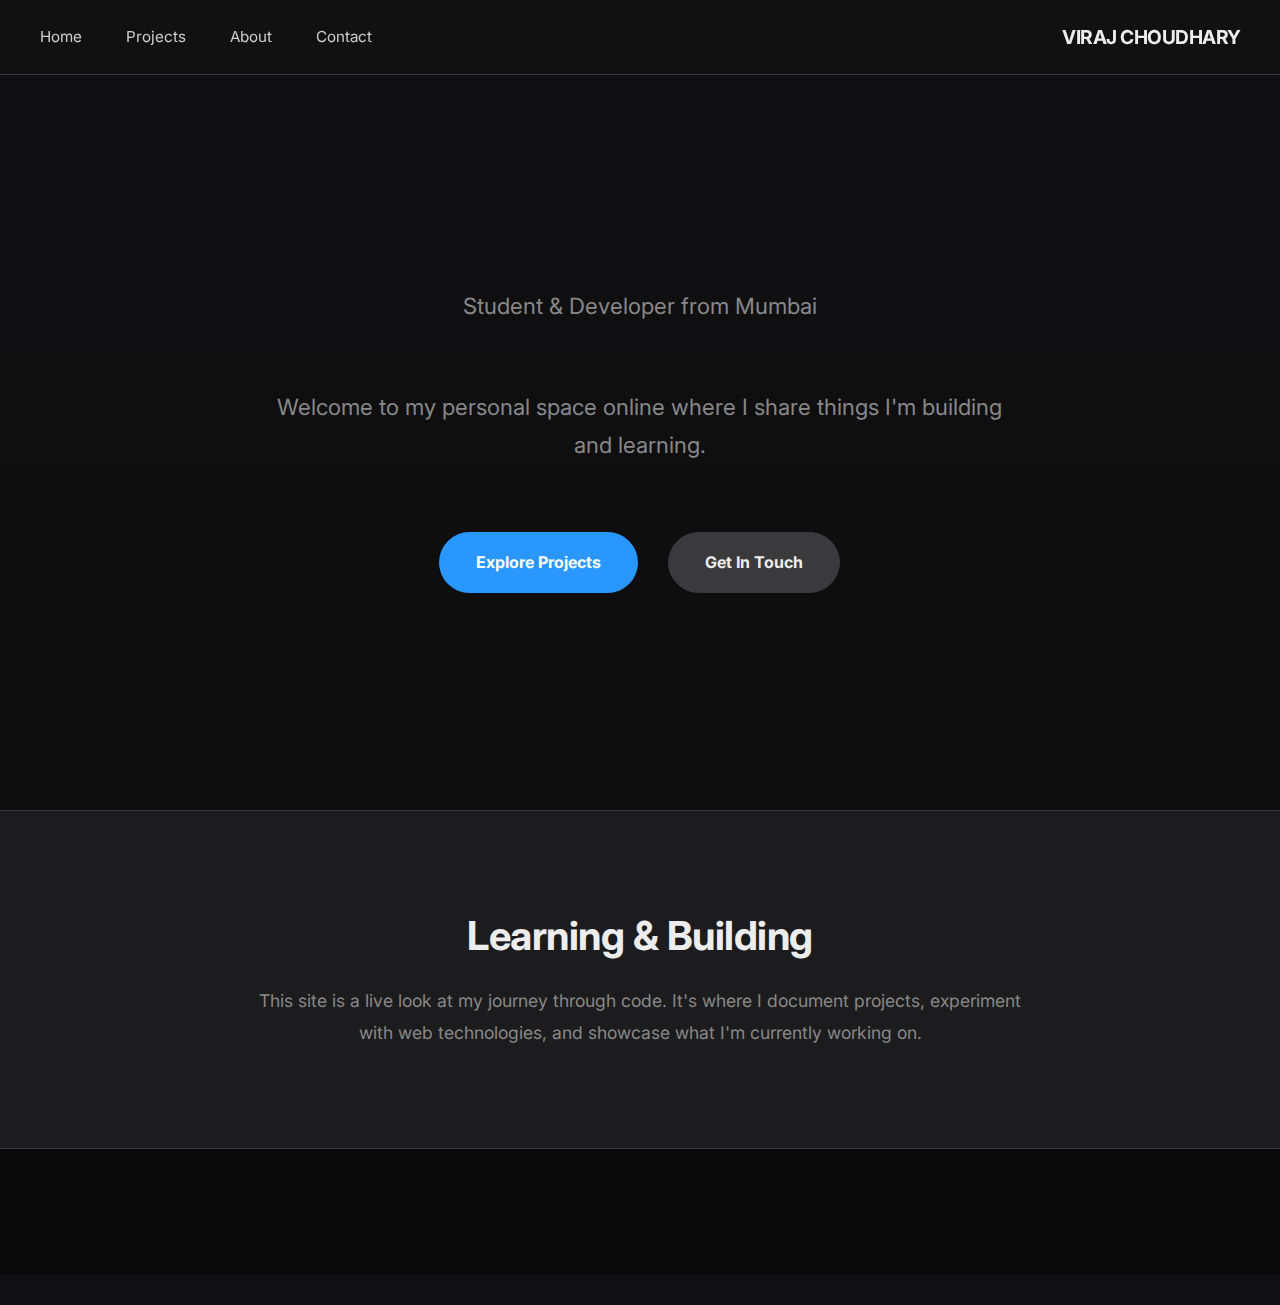
<file: index.html>
<!DOCTYPE html>
<html lang="en" data-theme="dark">
<head>
    <meta charset="UTF-8">
    <meta name="viewport" content="width=device-width, initial-scale=1.0">
    <title>Viraj Choudhary - Portfolio</title>
    <link rel="preconnect" href="https://fonts.googleapis.com">
    <link rel="preconnect" href="https://fonts.gstatic.com" crossorigin>
    <link href="https://fonts.googleapis.com/css2?family=Inter:wght@400;700&display=swap" rel="stylesheet">
    <link rel="stylesheet" href="style.css">
</head>
<body class="home-page loading">
<header class="site-header" id="site-header">
    <div class="header-content">
        <nav class="main-nav">
            <a href="index.html">Home</a>
            <a href="projects.html">Projects</a>
            <a href="about.html">About</a>
            <a href="contact.html">Contact</a>
        </nav>
        <div class="logo-modern">VIRAJ CHOUDHARY</div>
    </div>
</header>

<main class="site-main">
    <section class="hero-section">
        <div class="container hero-content">
            <p class="subtitle reveal-fade-in" style="transition-delay: 0.1s;">Student &amp; Developer from Mumbai</p>
            <p class="intro-hero reveal-fade-in" style="transition-delay: 0.2s;">Welcome to my personal space online where I share things I'm building and learning.</p>
            <div class="hero-actions reveal-fade-in" style="transition-delay: 0.3s;">
                <a href="projects.html" class="button modern-button primary">Explore Projects</a>
                <a href="contact.html" class="button modern-button secondary">Get In Touch</a>
            </div>
        </div>
    </section>

    <section class="intro-section reveal-fade-in" style="transition-delay: 0.4s;">
        <div class="container narrow-container">
            <h2>Learning & Building</h2>
            <p>This site is a live look at my journey through code. It's where I document projects, experiment with web technologies, and showcase what I'm currently working on.</p>
        </div>
    </section>
</main>

<footer class="site-footer reveal-fade-in">
    <div class="container">
        <div class="footer-content">
            <p>&copy; 2025 Viraj Choudhary</p>
            <div class="footer-links">
                <a href="https://github.com/virajchoudhary" target="_blank" title="GitHub">GitHub</a>
                <a href="https://www.linkedin.com/in/virajchoudhary" target="_blank" title="LinkedIn">LinkedIn</a>
                <a href="https://x.com/VirajC14" target="_blank" title="Twitter">Twitter</a>
                <a href="mailto:virajc188@gmail.com" title="Email">Email</a>
            </div>
        </div>
    </div>
</footer>

<script src="script.js"></script>
</body>
</html>
</file>
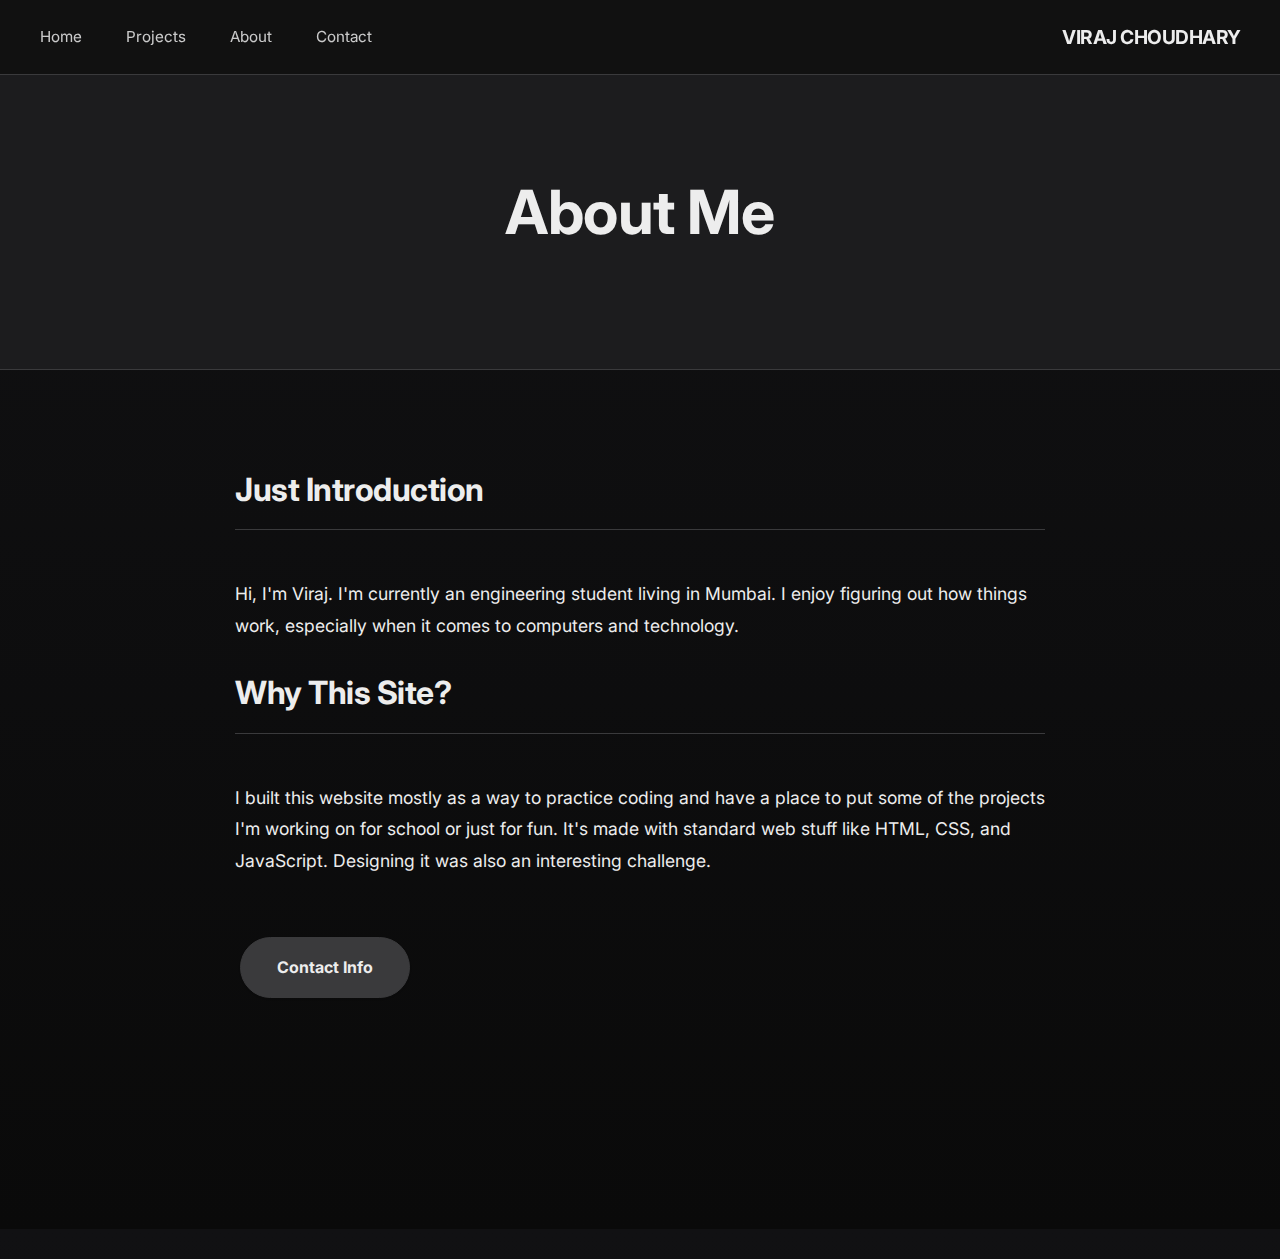
<file: about.html>
<!DOCTYPE html>
<html lang="en" data-theme="dark">
<head>
    <meta charset="UTF-8">
    <meta name="viewport" content="width=device-width, initial-scale=1.0">
    <title>About - Viraj Choudhary</title>
    <link rel="preconnect" href="https://fonts.googleapis.com">
    <link rel="preconnect" href="https://fonts.gstatic.com" crossorigin>
    <link href="https://fonts.googleapis.com/css2?family=Inter:wght@400;700&display=swap" rel="stylesheet">
    <link rel="stylesheet" href="style.css">
</head>
<body class="about-page loading">
<header class="site-header" id="site-header">
    <div class="header-content">
        <nav class="main-nav">
            <a href="index.html">Home</a>
            <a href="projects.html">Projects</a>
            <a href="about.html">About</a>
            <a href="contact.html">Contact</a>
        </nav>
        <div class="logo-modern">VIRAJ CHOUDHARY</div>
    </div>
</header>

<main class="site-main">
    <section class="page-title-section reveal-fade-in">
        <div class="container">
            <h1>About Me</h1>
        </div>
    </section>

    <section class="content-section reveal-fade-in">
        <div class="container narrow-container">
            <h2>Just Introduction</h2>
            <p>
                Hi, I'm Viraj. I'm currently an engineering student living in Mumbai. I enjoy figuring out how things work, especially when it comes to computers and technology.
            </p>
            <h2>Why This Site?</h2>
            <p>
                I built this website mostly as a way to practice coding and have a place to put some of the projects I'm working on for school or just for fun. It's made with standard web stuff like HTML, CSS, and JavaScript. Designing it was also an interesting challenge.
            </p>
            <a href="contact.html" class="button modern-button secondary">Contact Info</a>
        </div>
    </section>

</main>

<footer class="site-footer reveal-fade-in">
    <div class="container">
        <div class="footer-content">
            <p>&copy; 2025 Viraj Choudhary</p>
            <div class="footer-links">
                <a href="https://github.com/virajchoudhary" target="_blank" title="GitHub">GitHub</a>
                <a href="https://www.linkedin.com/in/virajchoudhary" target="_blank" title="LinkedIn">LinkedIn</a>
                <a href="https://x.com/VirajC14" target="_blank" title="Twitter">Twitter</a>
                <a href="mailto:virajc188@gmail.com" title="Email">Email</a>
            </div>
        </div>
    </div>
</footer>

<script src="script.js"></script>
</body>
</html>
</file>
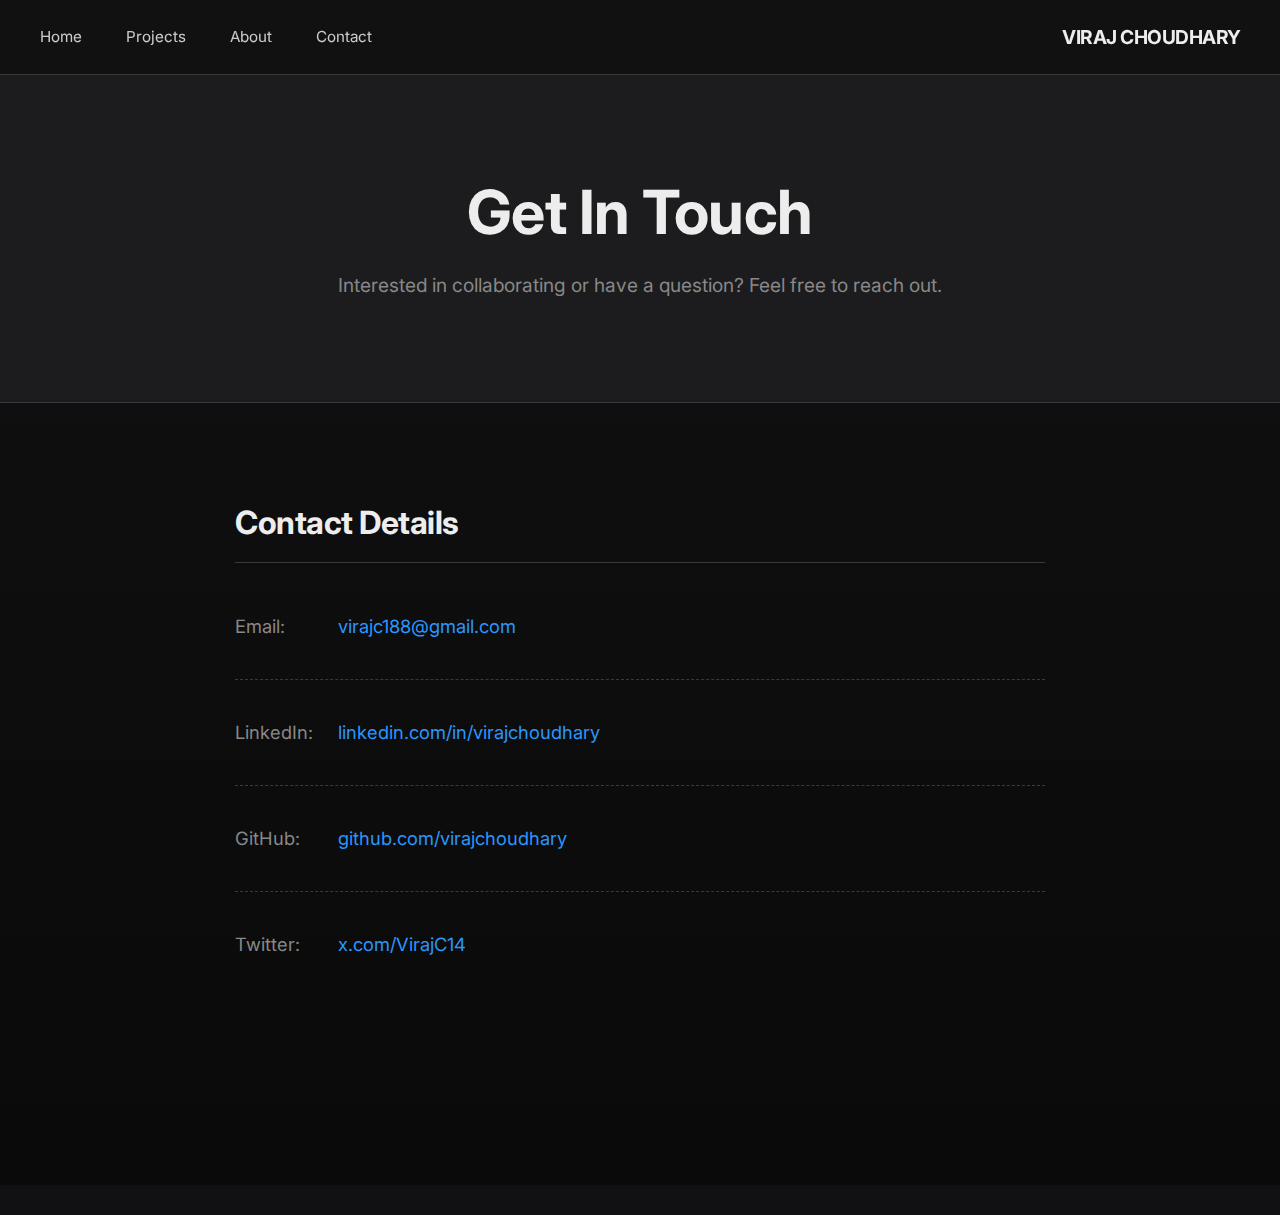
<file: contact.html>
<!DOCTYPE html>
<html lang="en" data-theme="dark">
<head>
    <meta charset="UTF-8">
    <meta name="viewport" content="width=device-width, initial-scale=1.0">
    <title>Contact - Viraj Choudhary</title>
    <link rel="preconnect" href="https://fonts.googleapis.com">
    <link rel="preconnect" href="https://fonts.gstatic.com" crossorigin>
    <link href="https://fonts.googleapis.com/css2?family=Inter:wght@400;700&display=swap" rel="stylesheet">
    <link rel="stylesheet" href="style.css">
</head>
<body class="contact-page loading">
<header class="site-header" id="site-header">
    <div class="header-content">
        <nav class="main-nav">
            <a href="index.html">Home</a>
            <a href="projects.html">Projects</a>
            <a href="about.html">About</a>
            <a href="contact.html">Contact</a>
        </nav>
        <div class="logo-modern">VIRAJ CHOUDHARY</div>
    </div>
</header>

<main class="site-main">
    <section class="page-title-section reveal-fade-in">
        <div class="container">
            <h1>Get In Touch</h1>
            <p>Interested in collaborating or have a question? Feel free to reach out.</p>
        </div>
    </section>

    <section class="content-section reveal-fade-in">
        <div class="container narrow-container contact-links">
            <h2>Contact Details</h2>
            <div class="contact-item">
                <strong>Email:</strong> <a href="mailto:virajc188@gmail.com">virajc188@gmail.com</a>
            </div>
            <div class="contact-item">
                <strong>LinkedIn:</strong> <a href="https://www.linkedin.com/in/virajchoudhary" target="_blank">linkedin.com/in/virajchoudhary</a>
            </div>
            <div class="contact-item">
                <strong>GitHub:</strong> <a href="https://github.com/virajchoudhary" target="_blank">github.com/virajchoudhary</a>
            </div>
            <div class="contact-item">
                <strong>Twitter:</strong> <a href="https://x.com/VirajC14" target="_blank">x.com/VirajC14</a>
            </div>
        </div>
    </section>
</main>

<footer class="site-footer reveal-fade-in">
    <div class="container">
        <div class="footer-content">
            <p>&copy; 2025 Viraj Choudhary</p>
            <div class="footer-links">
                <a href="https://github.com/virajchoudhary" target="_blank" title="GitHub">GitHub</a>
                <a href="https://www.linkedin.com/in/virajchoudhary" target="_blank" title="LinkedIn">LinkedIn</a>
                <a href="https://x.com/VirajC14" target="_blank" title="Twitter">Twitter</a>
                <a href="mailto:virajc188@gmail.com" title="Email">Email</a>
            </div>
        </div>
    </div>
</footer>

<script src="script.js"></script>
</body>
</html>
</file>
<file: style.css>
*, *::before, *::after {
    margin: 0;
    padding: 0;
    box-sizing: border-box;
}

:root {
    --bg-color: #0a0a0a;
    --text-color: #ededed;
    --text-color-secondary: #888888;
    --primary-accent: #2997ff;
    --secondary-accent: #1c1c1e;
    --border-color: #3a3a3c;
    --header-bg: rgba(18, 18, 18, 0.75);
    --header-bg-scrolled: rgba(28, 28, 30, 0.9);
    --footer-bg: #151517;
    --button-primary-bg: var(--primary-accent);
    --button-primary-text: #ffffff;
    --button-secondary-bg: #3a3a3c;
    --button-secondary-text: var(--text-color);
    --card-bg: rgba(28, 28, 30, 0.7);
    --card-border: #3a3a3c;
    --card-hover-border: var(--primary-accent);
    --shadow-sm: 0 1px 2px rgba(0, 0, 0, 0.1);
    --shadow-md: 0 6px 15px rgba(0, 0, 0, 0.25);
    --shadow-lg: 0 15px 35px rgba(0, 0, 0, 0.35);
    --backdrop-blur-amount: 8px;
    --link-color: var(--primary-accent);
    --header-height: 75px; /* Slightly taller */
    --border-radius: 12px;
    --gradient-border: linear-gradient(60deg, #0a84ff, #ff2d55, #ffcc00, #0a84ff);
    --particle-color: #555555; /* Color for particles */
}

html {
    scroll-behavior: smooth;
    font-size: 100%;
}

body {
    min-height: 100vh;
    font-family: 'Inter', -apple-system, BlinkMacSystemFont, "Segoe UI", Roboto, Helvetica, Arial, sans-serif;
    background-color: var(--bg-color);
    background-image: linear-gradient(180deg, #111113 0%, #0a0a0a 100%);
    color: var(--text-color);
    line-height: 1.7;
    font-size: 1rem;
    -webkit-font-smoothing: antialiased;
    -moz-osx-font-smoothing: grayscale;
    display: flex;
    flex-direction: column;
    overflow-x: hidden; /* Prevent horizontal scroll */
}

#particles-js {
    position: fixed;
    width: 100%;
    height: 100%;
    top: 0;
    left: 0;
    z-index: -1; /* Behind all content */
}


img {
    max-width: 100%;
    height: auto;
    display: block;
}

a {
    color: var(--link-color);
    text-decoration: none;
    transition: opacity 0.2s ease;
}
a:hover {
    opacity: 0.8;
}
a:focus-visible, button:focus-visible {
    outline: 2px solid var(--primary-accent);
    outline-offset: 3px;
    border-radius: 4px;
}

h1, h2, h3, h4, h5, h6 {
    font-weight: 700;
    line-height: 1.25;
    color: var(--text-color);
    letter-spacing: -0.5px;
}

.container {
    width: 92%;
    max-width: 1180px;
    margin-left: auto;
    margin-right: auto;
    padding-left: 15px;
    padding-right: 15px;
}
.narrow-container {
    max-width: 840px;
}
.section-spacer {
    padding: 6rem 0;
    text-align: center;
}
.section-spacer h2 { margin-bottom: 0.75em; font-size: clamp(1.8rem, 4vw, 2.2rem); }
.section-spacer p { max-width: 65ch; margin: 0 auto; color: var(--text-color-secondary); font-size: 1.1rem;}

.site-header {
    background-color: var(--header-bg);
    backdrop-filter: blur(var(--backdrop-blur-amount));
    -webkit-backdrop-filter: blur(var(--backdrop-blur-amount));
    border-bottom: 1px solid var(--border-color);
    padding: 0;
    height: var(--header-height);
    position: sticky;
    top: 0;
    z-index: 100;
    transition: background-color 0.3s ease, border-color 0.3s ease, box-shadow 0.3s ease, height 0.3s ease;
}
.site-header.scrolled {
    background-color: var(--header-bg-scrolled);
    border-color: #2a2a2e;
    box-shadow: 0 4px 15px rgba(0,0,0,0.15);
}

.header-content {
    height: 100%;
    display: flex;
    justify-content: space-between;
    align-items: center;
    width: 100%;
    max-width: none;
    padding: 0 40px; /* Wider padding */
}
.logo-modern {
    font-weight: 700;
    font-size: 1.2rem;
    color: var(--text-color);
    letter-spacing: -0.5px;
    opacity: 1;
    will-change: transform, opacity;
    transition: transform 0.25s ease-out, opacity 0.25s ease-out;
}
.logo-modern:hover {
    transform: scale(1.03);
    opacity: 0.8;
}
.main-nav {
    margin-left: 0;
    margin-right: auto;
}
.main-nav a {
    color: var(--text-color);
    margin-right: 40px;
    margin-left: 0;
    font-size: 0.95rem;
    font-weight: 400;
    opacity: 0.85;
    position: relative;
    padding-bottom: 6px;
    will-change: transform;
    transition: color 0.2s ease, opacity 0.2s ease, transform 0.2s ease-out;
}
.main-nav a::after {
    content: '';
    position: absolute;
    bottom: 0;
    left: 0;
    width: 100%;
    height: 2px;
    background-color: var(--primary-accent);
    transform: scaleX(0);
    transform-origin: center;
    transition: transform 0.3s cubic-bezier(0.19, 1, 0.22, 1);
}
.main-nav a:hover {
    opacity: 1.0;
    color: var(--text-color);
    transform: translateY(-2px);
}
.main-nav a:hover::after {
    transform: scaleX(1);
}

.site-main {
    flex-grow: 1;
}

/* Layout Control - default block/flex, grid on projects page */
main.desktop-area {
    flex-grow: 1;
    padding: 50px 30px;
    transition: background-color 0.3s ease;
    display: block;
}
.home-page main.desktop-area,
.about-page main.desktop-area,
.contact-page main.desktop-area {
    display: flex;
    flex-direction: column;
    justify-content: center;
    align-items: center;
}
.projects-page main.desktop-area {
    display: grid;
    grid-template-columns: repeat(auto-fit, minmax(350px, 1fr));
    gap: 50px;
    align-items: start;
    justify-content: center;
    padding: 50px 30px;
}

.hero-section {
    display: flex;
    align-items: center;
    justify-content: center;
    min-height: calc(90vh - var(--header-height));
    padding: 100px 30px;
    text-align: center;
    overflow: hidden;
    position: relative;
    background: transparent; /* Let particles/body bg show */
}
.hero-content {
    position: relative; /* For mouse move */
    z-index: 1; /* Above particles */
}
.hero-text-line {
    overflow: hidden; /* For line reveal animation */
}
.hero-text-line h1 {
    font-size: clamp(3rem, 8vw, 5.5rem);
    font-weight: 700;
    line-height: 1.1;
    margin-bottom: 0.1em;
    color: var(--text-color);
    max-width: 950px;
    margin-left: auto;
    margin-right: auto;
    letter-spacing: -2px;
    transform: translateY(110%); /* Start hidden below */
    opacity: 0;
    animation: reveal-line-anim 0.8s cubic-bezier(0.165, 0.84, 0.44, 1) forwards;
}
@keyframes reveal-line-anim {
    to { transform: translateY(0%); opacity: 1; }
}

.hero-content p.subtitle {
    font-size: clamp(1.1rem, 3.5vw, 1.4rem);
    color: var(--text-color-secondary);
    margin-bottom: 2.8em;
    max-width: 750px;
    margin-left: auto;
    margin-right: auto;
    line-height: 1.7;
}
.hero-content p.intro-hero {
    font-size: clamp(1.1rem, 3.5vw, 1.4rem);
    color: var(--text-color-secondary);
    margin-bottom: 2.8em;
    max-width: 750px;
    margin-left: auto;
    margin-right: auto;
    line-height: 1.7;
}
.hero-actions {
    display: flex;
    justify-content: center;
    gap: 20px;
    flex-wrap: wrap;
}

.intro-section {
    padding: 100px 0;
    text-align: center;
    background-color: var(--secondary-accent);
    border-top: 1px solid var(--border-color);
    border-bottom: 1px solid var(--border-color);
    position: relative; /* Keep content above particles */
    z-index: 1;
}
.intro-section h2 { font-size: clamp(1.8rem, 5vw, 2.5rem); margin-bottom: 0.6em;}
.intro-section p { max-width: 70ch; margin: 0 auto; color: var(--text-color-secondary); font-size: 1.1rem; line-height: 1.8;}

.button.modern-button {
    display: inline-block;
    padding: 16px 36px;
    border-radius: 50px;
    font-size: 1rem;
    font-weight: 700;
    text-decoration: none;
    border: 1px solid transparent;
    cursor: pointer;
    transition: transform 0.2s ease, box-shadow 0.2s ease, background-color 0.2s ease, color 0.2s ease, border-color 0.2s ease;
    margin: 5px;
    box-shadow: var(--shadow-sm);
}
.button.modern-button:hover {
    transform: scale(1.03) translateY(-2px);
    box-shadow: var(--shadow-md);
}
.button.primary {
    background-color: var(--button-primary-bg);
    color: var(--button-primary-text);
}
.button.primary:hover { background-color: #2997ff; }

.button.secondary {
    background-color: var(--button-secondary-bg);
    color: var(--button-secondary-text);
    border: 1px solid var(--border-color);
}
.button.secondary:hover { background-color: #4a4a4d; border-color: #4a4a4d;}

.button.small {
    padding: 10px 22px;
    font-size: 0.85rem;
    font-weight: 700;
    border-radius: 25px;
}

.page-title-section {
    padding: 100px 30px;
    text-align: center;
    background-color: var(--secondary-accent);
    border-bottom: 1px solid var(--border-color);
    transition: background-color 0.3s ease, border-color 0.3s ease;
    position: relative; z-index: 1;
}
.page-title-section h1 {
    font-size: clamp(2.5rem, 6vw, 3.8rem);
    margin-bottom: 0.3em;
}
.page-title-section p {
    font-size: 1.2rem;
    color: var(--text-color-secondary);
    max-width: 700px;
    margin: 0 auto;
}

.content-section {
    padding: 100px 0;
    position: relative; z-index: 1;
}
.about-page .content-section .container,
.contact-page .content-section .container {
    max-width: 840px;
    margin-left: auto;
    margin-right: auto;
}

.content-section h2 {
    font-size: 2rem;
    margin-bottom: 1.5em;
    font-weight: 700;
    border-bottom: 1px solid var(--border-color);
    padding-bottom: 0.6em;
}
.content-section p {
    margin-bottom: 1.8em;
    line-height: 1.8;
    max-width: 75ch;
    font-size: 1.1rem;
}
.content-section a.button { margin-top: 1.8em;}

.contact-links .contact-item {
    margin-bottom: 2em;
    font-size: 1.15rem;
    padding-bottom: 2em;
    border-bottom: 1px dashed var(--border-color);
}
.contact-links .contact-item:last-child { border-bottom: none; padding-bottom: 0; margin-bottom: 0;}

.contact-links .contact-item strong {
    margin-right: 1em;
    color: var(--text-color-secondary);
    display: inline-block;
    min-width: 80px;
    font-weight: 400;
}
.contact-links a {
    word-break: break-word;
    font-weight: 400;
}

.projects-grid-section {
    padding: 100px 0;
    position: relative; z-index: 1;
}
.project-grid {
    display: grid;
    grid-template-columns: repeat(auto-fit, minmax(350px, 1fr));
    gap: 50px;
}
.project-card {
    background-color: var(--card-bg);
    border-radius: var(--border-radius);
    box-shadow: var(--shadow-md);
    transition: transform 0.35s cubic-bezier(0.165, 0.84, 0.44, 1), box-shadow 0.35s cubic-bezier(0.165, 0.84, 0.44, 1), background-color 0.3s ease;
    display: flex;
    flex-direction: column;
    border: 1px solid var(--card-border);
    backdrop-filter: blur(var(--backdrop-blur-amount));
    -webkit-backdrop-filter: blur(var(--backdrop-blur-amount));
    position: relative;
    overflow: hidden; /* Needed again for inner radius */
}
.project-card::before {
    content: "";
    position: absolute;
    inset: -1px;
    border-radius: var(--border-radius);
    padding: 2px;
    background: var(--gradient-border);
    background-size: 300% 300%;
    animation: gradient-spin 4s linear infinite;
    -webkit-mask: linear-gradient(#fff 0 0) content-box, linear-gradient(#fff 0 0);
    mask: linear-gradient(#fff 0 0) content-box, linear-gradient(#fff 0 0);
    -webkit-mask-composite: xor;
    mask-composite: exclude;
    opacity: 0;
    transition: opacity 0.4s ease;
    z-index: 1;
    pointer-events: none;
}
@keyframes gradient-spin {
    to { background-position: 300% center; }
}

.project-card:hover {
    transform: translateY(-10px) scale(1.02); /* Add subtle scale too */
    box-shadow: var(--shadow-lg);
}
.project-card:hover::before {
    opacity: 1;
}

.project-image {
    background-color: var(--secondary-accent);
    aspect-ratio: 16 / 9.5;
    display: flex;
    align-items: center;
    justify-content: center;
    color: var(--text-color-secondary);
    border-bottom: 1px solid var(--border-color);
    overflow: hidden;
    position: relative;
    z-index: 0;
}
.project-image img {
    width: 100%;
    height: 100%;
    object-fit: cover;
    transition: transform 0.5s cubic-bezier(0.165, 0.84, 0.44, 1);
}
.project-card:hover .project-image img {
    transform: scale(1.08); /* More zoom */
}

.project-content {
    padding: 30px;
    flex-grow: 1;
    display: flex;
    flex-direction: column;
    position: relative;
    z-index: 2;
    background-color: transparent; /* Let card bg show */
}
.project-content h3 {
    font-size: 1.4rem;
    margin-bottom: 0.6em;
    font-weight: 700;
}
.project-content p {
    font-size: 1rem;
    color: var(--text-color-secondary);
    margin-bottom: 1.5em;
    line-height: 1.7;
    flex-grow: 1;
}
.project-tags {
    margin-bottom: 1.5em;
}
.project-tags span {
    display: inline-block;
    background-color: var(--button-secondary-bg);
    color: var(--button-secondary-text);
    padding: 5px 12px;
    border-radius: 6px;
    font-size: 0.8rem;
    font-weight: 700;
    margin-right: 6px;
    margin-bottom: 6px;
    border: 1px solid var(--border-color);
    opacity: 0.9;
}
.project-links {
    margin-top: auto;
    display: flex;
    gap: 10px;
    flex-wrap: wrap;
}
.project-card:hover .button.secondary {
    background-color: var(--primary-accent);
    color: var(--button-primary-text);
    border-color: transparent;
    box-shadow: 0 4px 8px rgba(from var(--primary-accent) r g b / 0.3);
}

.site-footer {
    background-color: var(--footer-bg);
    color: var(--text-color);
    text-align: center;
    padding: 50px 30px;
    font-size: 0.9rem;
    opacity: 0.9;
    border-top: 1px solid var(--border-color);
    transition: background-color 0.3s ease, border-color 0.3s ease, color 0.3s ease;
    position: relative; z-index: 1; /* Above particles */
}
.footer-content {
    display: flex;
    flex-wrap: wrap;
    align-items: center;
    justify-content: center; /* Center items */
    gap: 20px 40px; /* Row and column gap */
}
.footer-links {
    display: flex;
    gap: 30px;
    flex-wrap: wrap;
    justify-content: center;
}
.footer-links a {
    color: var(--text-color-secondary);
    font-size: 0.9rem;
    transition: color 0.2s ease;
    opacity: 1;
}
.footer-links a:hover {
    color: var(--primary-accent);
    opacity: 1;
}

/* Scroll Animations */
.reveal-fade-in {
    opacity: 0;
    transform: translateY(30px);
    transition: opacity 0.8s cubic-bezier(0.165, 0.84, 0.44, 1), transform 0.8s cubic-bezier(0.165, 0.84, 0.44, 1);
}
.reveal-fade-in { transition-delay: 0s !important; }

.reveal-fade-in.visible {
    opacity: 1;
    transform: translateY(0);
}
.reveal-fade-in.visible .reveal-child {
    opacity: 1;
    transform: translateY(0);
}
.reveal-child {
    opacity: 0;
    transform: translateY(20px);
    transition: opacity 0.6s cubic-bezier(0.165, 0.84, 0.44, 1), transform 0.6s cubic-bezier(0.165, 0.84, 0.44, 1);
}
/* Stagger children within hero section */
.hero-content.visible .reveal-child:nth-child(1) { transition-delay: 0.4s; } /* H1 animation done by reveal-line */
.hero-content.visible .reveal-child:nth-child(2) { transition-delay: 0.6s; } /* Subtitle */
.hero-content.visible .reveal-child:nth-child(3) { transition-delay: 0.8s; } /* Buttons */

/* Stagger project cards */
.project-card.reveal-fade-in:nth-child(1) { transition-delay: 0.1s; }
.project-card.reveal-fade-in:nth-child(2) { transition-delay: 0.2s; }
.project-card.reveal-fade-in:nth-child(3) { transition-delay: 0.3s; }
.project-card.reveal-fade-in:nth-child(4) { transition-delay: 0.15s; } /* Adjust for grid layout */
.project-card.reveal-fade-in:nth-child(5) { transition-delay: 0.25s; }
.project-card.reveal-fade-in:nth-child(6) { transition-delay: 0.35s; }


@media (max-width: 992px) {
    .project-grid { grid-template-columns: repeat(auto-fit, minmax(320px, 1fr)); }
    .container { width: 95%; }
}

@media (max-width: 768px) {
    html { font-size: 95%; }
    .site-header { height: auto; min-height: 60px; padding-top: 10px; padding-bottom: 10px; }
    .header-content { flex-wrap: wrap; justify-content: space-between; padding: 0 20px; }
    .main-nav { order: 3; width: 100%; text-align: center; padding-top: 15px; margin-left: 0; margin-right: 0;}
    .main-nav a { margin: 0 10px;}
    .logo-modern { order: 1; margin-right: auto; }
    .project-grid { grid-template-columns: 1fr; gap: 40px; }
    .footer-content { gap: 15px; }
    .hero-content h1 { font-size: clamp(2.2rem, 10vw, 3.5rem); }
    .hero-content p.subtitle, .hero-content p.intro-hero { font-size: clamp(1rem, 4vw, 1.1rem); }
    .content-section { padding: 60px 0;}
    .page-title-section { padding: 60px 20px; }
}
</file>
